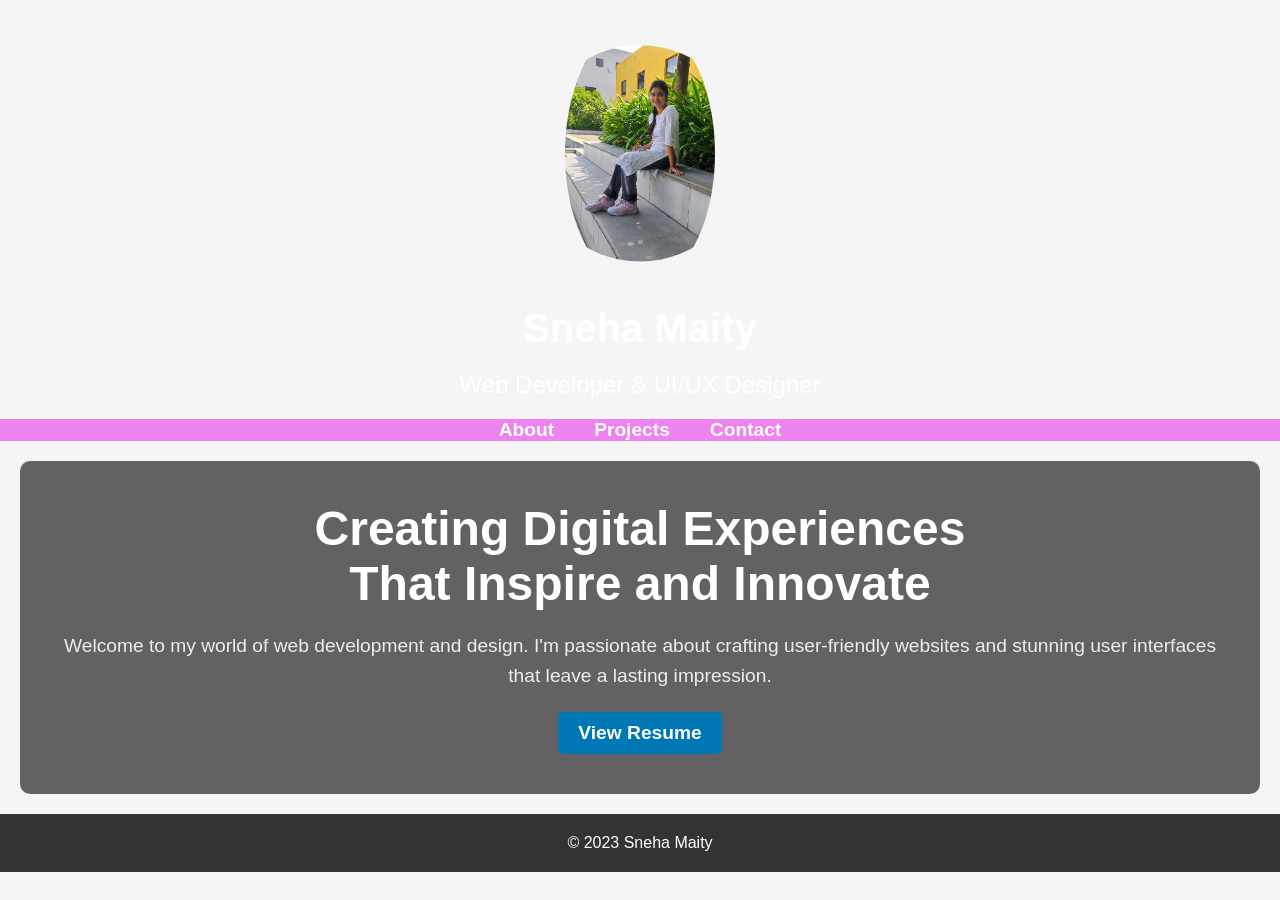
<file: index.html>
<!DOCTYPE html>
<html lang="en">
<head>
    <meta charset="UTF-8">
    <meta name="viewport" content="width=device-width, initial-scale=1.0">
    <title>Sneha Maity - Web Developer & UI/UX Designer</title>
    <link rel="stylesheet" href="style.css">
    <!-- Add a favicon -->
    <link rel="icon" type="image/png" href="favicon.png">
</head>
<body>
    <header class="header">
        <div class="header-content">
            <img src="./images/sneha_img.jpg" alt="Sneha Maity" class="header-image">
            <h1 class="header-title">Sneha Maity</h1>
            <p class="header-subtitle">Web Developer & UI/UX Designer</p>
        </div>
    </header>

    <nav class="navigation">
        <ul class="nav-list">
            <li class="nav-item"><a href="./contents/about.html">About</a></li>
            <li class="nav-item"><a href="./contents/projects.html">Projects</a></li>
            <li class="nav-item"><a href="./contents/contacts.html">Contact</a></li>
        </ul>
    </nav>

    <main class="main-content">
        <section class="hero-section">
            <h2 class="hero-title">Creating Digital Experiences<br>That Inspire and Innovate</h2>
            <p class="hero-description">Welcome to my world of web development and design. I'm passionate about crafting user-friendly websites and stunning user interfaces that leave a lasting impression.</p>
            <a href="./contents/SnehaResume.pdf" class="hero-button">View Resume</a>
        </section>
    </main>

    <footer class="footer">
        <script src="script.js"></script>
        &copy; 2023 Sneha Maity
    </footer>
</body>
</html>
</file>
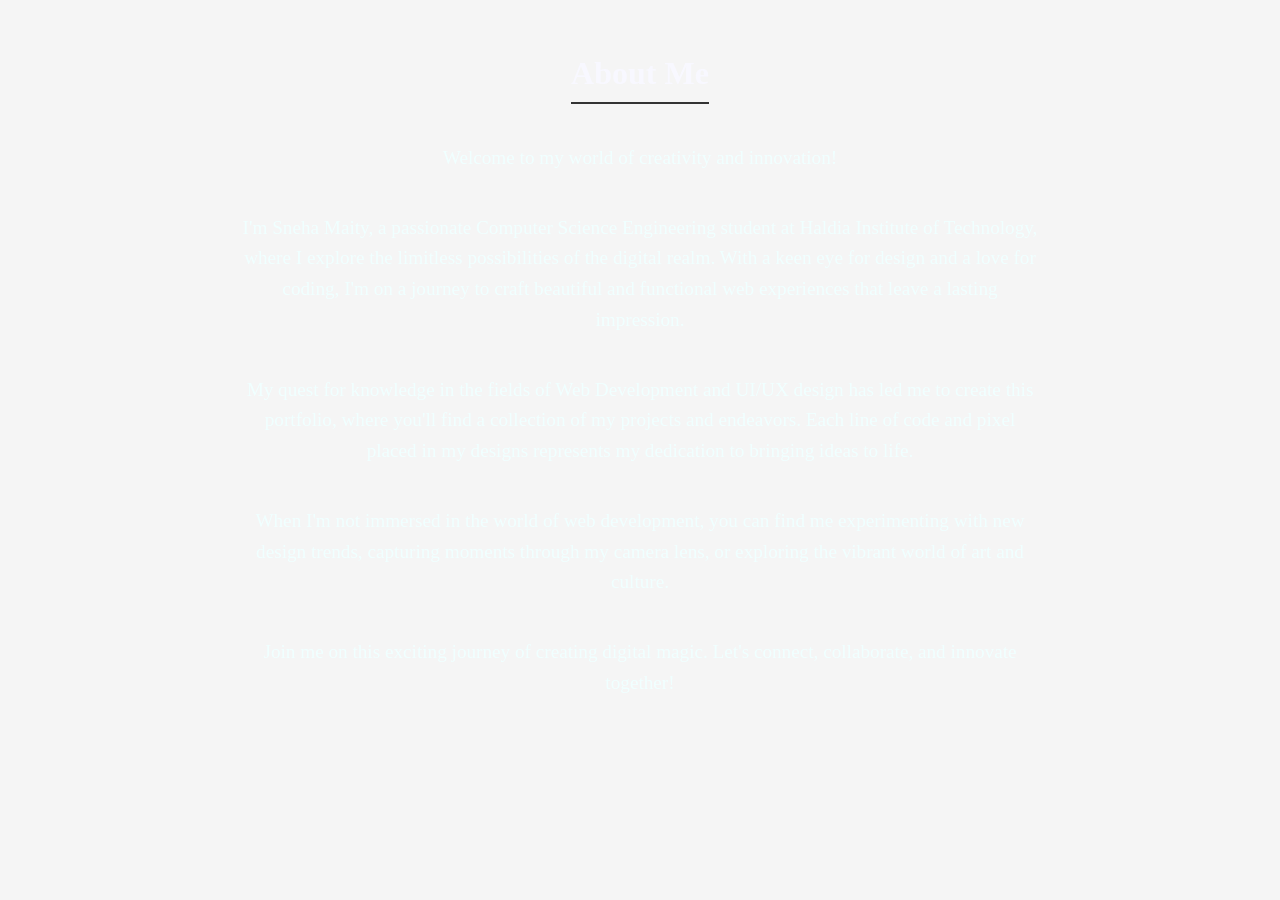
<file: contents/about.html>
<!DOCTYPE html>
<html lang="en">
<head>
    <meta charset="UTF-8">
    <meta name="viewport" content="width=device-width, initial-scale=1.0">
    <title>About Me</title>
    <link rel="stylesheet" href="./contents.css/about.css">
</head>
<body>
    <h2>About Me</h2>
    <p>Welcome to my world of creativity and innovation!</p>
    <p>I'm Sneha Maity, a passionate Computer Science Engineering student at Haldia Institute of Technology, where I explore the limitless possibilities of the digital realm. With a keen eye for design and a love for coding, I'm on a journey to craft beautiful and functional web experiences that leave a lasting impression.</p>
    <p>My quest for knowledge in the fields of Web Development and UI/UX design has led me to create this portfolio, where you'll find a collection of my projects and endeavors. Each line of code and pixel placed in my designs represents my dedication to bringing ideas to life.</p>
    <p>When I'm not immersed in the world of web development, you can find me experimenting with new design trends, capturing moments through my camera lens, or exploring the vibrant world of art and culture.</p>
    <p>Join me on this exciting journey of creating digital magic. Let's connect, collaborate, and innovate together!</p>
</body>
</html>
</file>
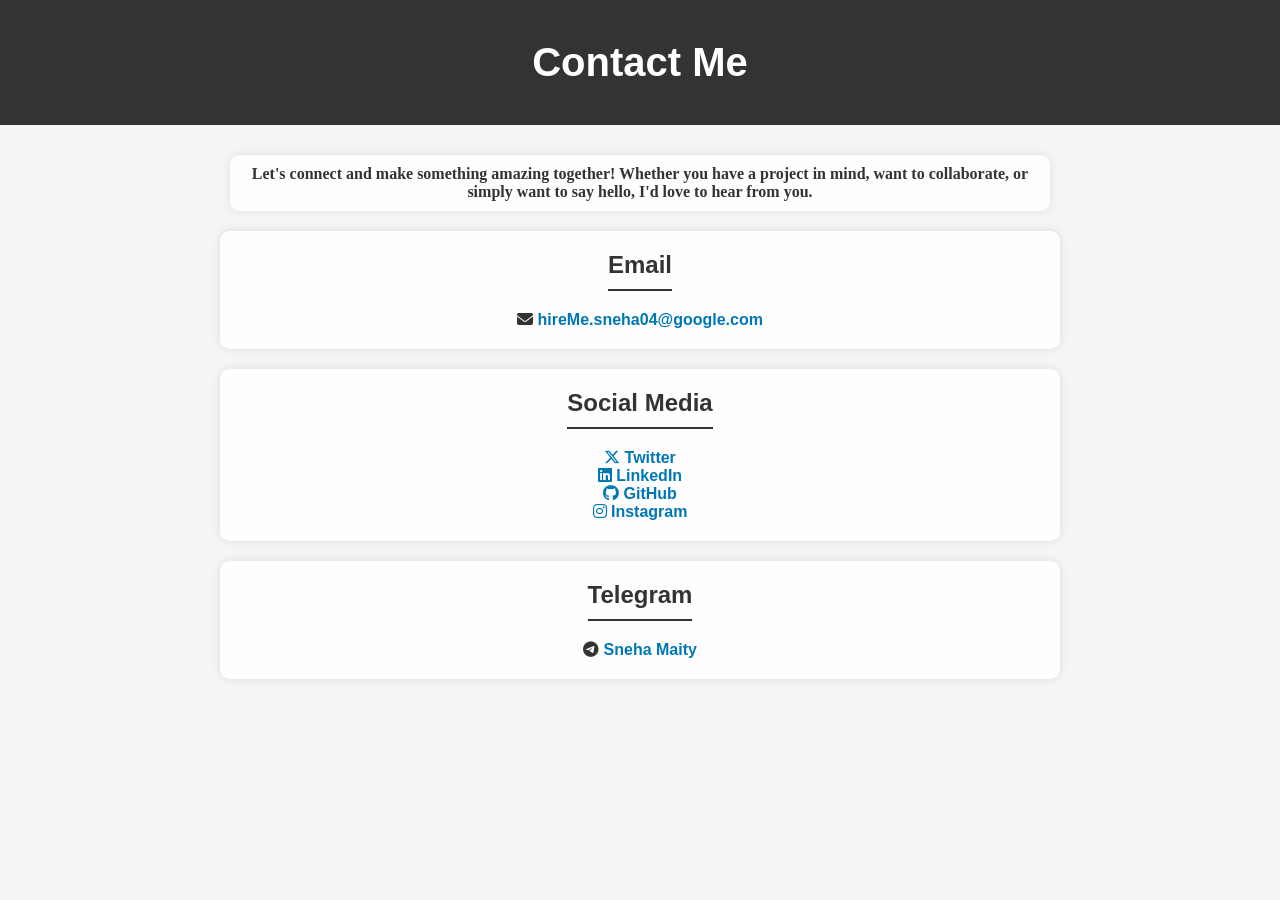
<file: contents/contacts.html>
<!DOCTYPE html>
<html lang="en">
<head>
    <meta charset="UTF-8">
    <meta name="viewport" content="width=device-width, initial-scale=1.0">
    <title>Contact Me</title>
    <link rel="stylesheet" href="./contents.css/contacts.css">
    <!-- Include Font Awesome CSS for icons -->
    <link rel="stylesheet" href="https://cdnjs.cloudflare.com/ajax/libs/font-awesome/6.4.2/css/all.min.css">
</head>
<body>
    <header class="header">
        <h1>Contact Me</h1>
    </header>

    <main class="main-content">
        <p class="bluh">Let's connect and make something amazing together! Whether you have a project in mind, want to collaborate, or simply want to say hello, I'd love to hear from you.</p>
        <div class="contact-info">
            <h3>Email</h3>
            <p><i class="fas fa-envelope"></i> <a href="mailto:hireMe.sneha04@google.com">hireMe.sneha04@google.com</a></p>
        </div>

        <div class="contact-info">
            <h3>Social Media</h3>
            <p>
                <a href="https://x.com/meSneha29?t=xmi_FuYY4hE346uR3BJAdQ&s=09" target="_blank"><i class="fab fa-x-twitter"></i> Twitter</a><br>
                <a href="https://www.linkedin.com/in/sneha-maity-687919294?utm_source=share&utm_campaign=share_via&utm_content=profile&utm_medium=android_app" target="_blank"><i class="fab fa-linkedin"></i> LinkedIn</a><br>
                <a href="https://github.com/SnehaM2902" target="_blank"><i class="fab fa-github"></i> GitHub</a><br>
                <a href="https://instagram.com/sneha_maity29?igshid=MzRlODBiNWFlZA==" target="_blank"><i class="fab fa-instagram"></i> Instagram</a>
            </p>
        </div>

        <div class="contact-info">
            <h3>Telegram</h3>
            <p><i class="fab fa-telegram"></i> <a href="https://t.me/SnehaM29" target="_blank">Sneha Maity</a></p>
        </div>
    </main>
</body>
</html>
</file>
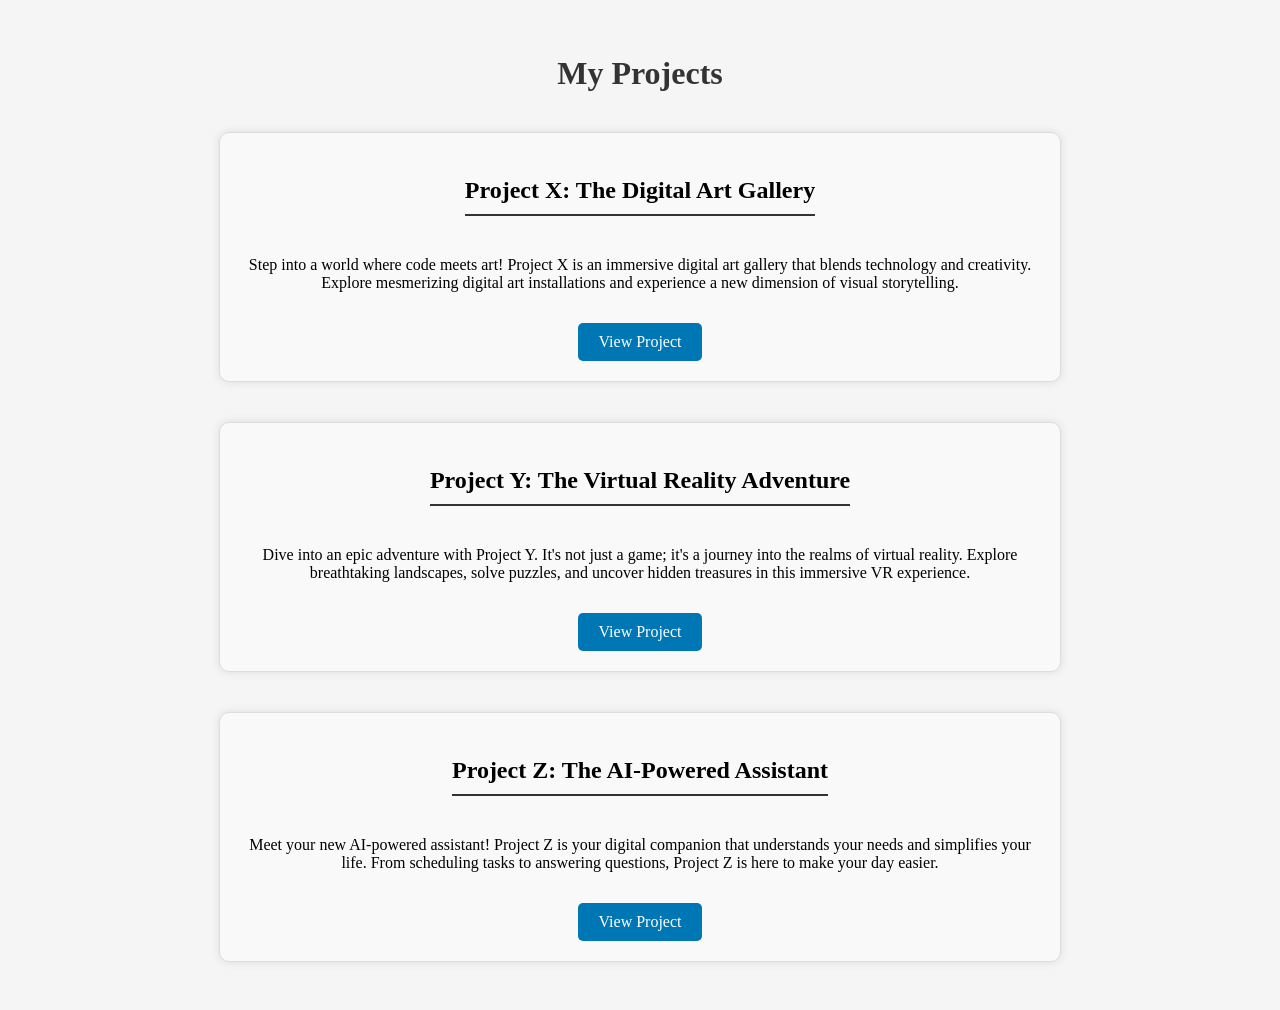
<file: contents/projects.html>
<!DOCTYPE html>
<html lang="en">
<head>
    <meta charset="UTF-8">
    <meta name="viewport" content="width=device-width, initial-scale=1.0">
    <title>Projects</title>
    <link rel="stylesheet" href="./contents.css/projects.css">
</head>
<body>
    <h2>My Projects</h2>

    <div class="project">
        <h3>Project X: The Digital Art Gallery</h3>
        <p>Step into a world where code meets art! Project X is an immersive digital art gallery that blends technology and creativity. Explore mesmerizing digital art installations and experience a new dimension of visual storytelling.</p>
        <a href="#" class="project-link">View Project</a>
    </div>

    <div class="project">
        <h3>Project Y: The Virtual Reality Adventure</h3>
        <p>Dive into an epic adventure with Project Y. It's not just a game; it's a journey into the realms of virtual reality. Explore breathtaking landscapes, solve puzzles, and uncover hidden treasures in this immersive VR experience.</p>
        <a href="#" class="project-link">View Project</a>
    </div>

    <div class="project">
        <h3>Project Z: The AI-Powered Assistant</h3>
        <p>Meet your new AI-powered assistant! Project Z is your digital companion that understands your needs and simplifies your life. From scheduling tasks to answering questions, Project Z is here to make your day easier.</p>
        <a href="#" class="project-link">View Project</a>
    </div>
</body>
</html>
</file>
<file: style.css>
/* Styles for the entire site */

/* Reset some default styles */
body, h1, h2, h3, p, ul, li {
    margin: 0;
    padding: 0;
}

/* Define fonts and colors */
body {
    font-family: Arial, sans-serif;
    background-color: #f5f5f5; /* Set a default background color */
    color: #333;
}

/* Header styles */
.header {
    background-image: url(''); /* Replace with your header background image */
    background-size: cover;
    background-position: center;
    text-align: center;
    color: #fff;
    padding: 20px 0; /* Adjust the padding as needed */
}

.header-content {
    max-width: 800px;
    margin: 0 auto;
}

.header-title {
    font-size: 2.5rem;
    margin-bottom: 20px;
}

.header-subtitle {
    font-size: 1.5rem;
}

/* Navigation styles */
.navigation {
    background-color: violet;
}

.nav-list {
    list-style-type: none;
    padding: 0;
    display: flex;
    justify-content: center;
}

.nav-item {
    margin: 0 20px;
}

.nav-item a {
    text-decoration: none;
    color: #fff;
    font-weight: bold;
    font-size: 1.2rem;
}

/* Main content styles */
.main-content {
    padding: 20px;
    text-align: center;
}

/* Hero section styles */
.hero-section {
    background-color: rgba(0, 0, 0, 0.6);
    padding: 40px;
    border-radius: 10px;
}

.hero-title {
    font-size: 3rem;
    margin-bottom: 20px;
    color: #fff;
}

.hero-description {
    font-size: 1.2rem;
    line-height: 1.6;
    margin-bottom: 20px;
    color: #eee;
}

.hero-button {
    display: inline-block;
    padding: 10px 20px;
    background-color: #0077b5;
    color: #fff;
    text-decoration: none;
    border-radius: 5px;
    font-weight: bold;
    font-size: 1.2rem;
    transition: background-color 0.3s ease-in-out;
}

.hero-button:hover {
    background-color: #00548f;
}

/* Footer styles */
.footer {
    background-color: #333;
    color: #fff;
    text-align: center;
    padding: 20px;
}

/* Add styles for the header image */
.header-image {
    max-width: 150px; /* Set the maximum width */
    height: auto;
    border-radius: 50%; /* Make the image circular */
    margin-bottom: 15px;
    clip-path: circle(50% at center); /* Apply a circular clip path */
}

/* Set background image for the Home Page */
body {
    background-image: url('https://images.unsplash.com/photo-1531297484001-80022131f5a1?ixlib=rb-4.0.3&ixid=M3wxMjA3fDB8MHxwaG90by1wYWdlfHx8fGVufDB8fHx8fA%3D%3D&auto=format&fit=crop&w=2020&q=80'); /* Replace with your image path */
    background-size: cover;
    background-position: center;
    background-repeat: no-repeat;
}
</file>
<file: contents/contents.css/about.css>
/* Styles for the About page */

/* Center-align the content */
body {
    display: flex;
    flex-direction: column;
    align-items: center;
    text-align: center;
    padding: 20px;
    background-color: #f5f5f5;
}

h2 {
    font-size: 2rem;
    margin-bottom: 20px;
    color: #F8F8FF;
}

p {
    font-size: 1.2rem;
    line-height: 1.6;
    max-width: 800px;
    color: #F0FFfF;
    margin-bottom: 20px;
}

/* Stylish container for the "About Me" section */
.about-container {
    background-color: #fff;
    padding: 20px;
    border-radius: 10px;
    box-shadow: 0px 0px 10px rgba(0, 0, 0, 0.1);
    margin: 20px;
}

/* Add a subtle animation */
.about-container {
    animation: fadeIn 1s ease-in-out;
}

/* Keyframes for the animation */
@keyframes fadeIn {
    0% {
        opacity: 0;
        transform: translateY(20px);
    }
    100% {
        opacity: 1;
        transform: translateY(0);
    }
}

/* Add a stylish border to headings */
h2 {
    border-bottom: 2px solid #333;
    padding-bottom: 10px;
    display: inline-block;
}

/* Style links within the content */
a {
    color: #0077b5;
    text-decoration: none;
    transition: color 0.3s ease-in-out;
}

a:hover {
    color: #00548f;
}

/* Add a subtle shadow to images */
img {
    box-shadow: 0px 4px 6px rgba(0, 0, 0, 0.1);
    border-radius: 50%;
}

/* Customize the background color of the container */
.about-container {
    background-color: #f9f9f9;
}

/* Add a border to the container */
.about-container {
    border: 1px solid #ddd;
}

/* Add more styles as needed for your About page */
/* Set background image for the About Me page */
body {
    background-image: url('https://images.unsplash.com/photo-1480506132288-68f7705954bd?ixlib=rb-4.0.3&ixid=M3wxMjA3fDB8MHxwaG90by1wYWdlfHx8fGVufDB8fHx8fA%3D%3D&auto=format&fit=crop&w=1840&q=80'); /* Adjust the path */
    background-size: cover;
    background-position: center;
    background-repeat: no-repeat;
}
</file>
<file: contents/contents.css/contacts.css>
/* Styles for the Contacts page */

/* Reset some default styles */
body, h1, h2, h3, p, ul, li {
    margin: 0;
    padding: 0;
}

/* Define fonts and colors */
body {
    font-family: Arial, sans-serif;
    background-color: #f5f5f5;
    color: #333;
    /* Set the relative background image */
    background-image: url('https://images.unsplash.com/photo-1519389950473-47ba0277781c?ixlib=rb-4.0.3&ixid=M3wxMjA3fDB8MHxwaG90by1wYWdlfHx8fGVufDB8fHx8fA%3D%3D&auto=format&fit=crop&w=2070&q=80'); /* Adjust the path */
    background-size: cover;
    background-position: center;
    background-repeat: no-repeat;
}

/* Header styles */
.header {
    background-color: #333;
    color: #fff;
    text-align: center;
    padding: 40px 0;
}

.header h1 {
    font-size: 2.5rem;
}

/* Main content styles */
.main-content {
    padding: 20px;
    text-align: center;
}

.bluh {
    background-color: rgba(255, 255, 255, 0.9);
    padding: 10px;
    border-radius: 10px;
    box-shadow: 0px 0px 10px rgba(0, 0, 0, 0.1);
    margin: 10px auto;
    max-width: 800px;
    font-family: Copperplate, Papyrus, fantasy;
    font-weight: bold;
}

/* Stylish container for contact information */
.contact-info {
    background-color: rgba(255, 255, 255, 0.9); /* Add a semi-transparent background color */
    padding: 20px;
    border-radius: 10px;
    box-shadow: 0px 0px 10px rgba(0, 0, 0, 0.1);
    margin: 20px auto;
    max-width: 800px;
    display: flex;
    flex-direction: column; /* Align items vertically */
    align-items: center; /* Center items horizontally */
}

/* Add a subtle animation */
.contact-info {
    animation: fadeIn 1s ease-in-out;
}

/* Keyframes for the animation */
@keyframes fadeIn {
    0% {
        opacity: 0;
        transform: translateY(20px);
    }
    100% {
        opacity: 1;
        transform: translateY(0);
    }
}

/* Style contact headings */
.contact-info h3 {
    border-bottom: 2px solid #333;
    padding-bottom: 10px;
    font-size: 1.5rem;
    margin-bottom: 20px; /* Add margin below headings */
}

/* Style contact links */
.contact-info a {
    color: #0077b5;
    text-decoration: none;
    font-weight: bold;
    margin: 10px 0; /* Add margin between social media icons */
}

.contact-info a:hover {
    color: #00548f;
}
</file>
<file: contents/contents.css/projects.css>
/* Styles for the Projects page */

/* Center-align the content */
body {
    display: flex;
    flex-direction: column;
    align-items: center;
    text-align: center;
    padding: 20px;
    background-color: #f5f5f5;
}

h2 {
    font-size: 2rem;
    margin-bottom: 20px;
    color: #333;
}

/* Stylish container for projects */
.project {
    background-color: #fff;
    padding: 20px;
    border-radius: 10px;
    box-shadow: 0px 0px 10px rgba(0, 0, 0, 0.1);
    margin: 20px;
    max-width: 800px;
}

/* Add a subtle animation */
.project {
    animation: fadeIn 1s ease-in-out;
}

/* Keyframes for the animation */
@keyframes fadeIn {
    0% {
        opacity: 0;
        transform: translateY(20px);
    }
    100% {
        opacity: 1;
        transform: translateY(0);
    }
}

/* Add a border to headings */
h3 {
    border-bottom: 2px solid #333;
    padding-bottom: 10px;
    display: inline-block;
    font-size: 1.5rem;
}

/* Style project links */
.project-link {
    display: inline-block;
    margin-top: 15px;
    padding: 10px 20px;
    background-color: #0077b5;
    color: #fff;
    text-decoration: none;
    border-radius: 5px;
    transition: background-color 0.3s ease-in-out;
}

.project-link:hover {
    background-color: #00548f;
}

/* Customize the background color of the container */
.project {
    background-color: #f9f9f9;
}

/* Add a border to the container */
.project {
    border: 1px solid #ddd;
}

/* Add more styles as needed for your Projects page */
/* Set background image for the My Projects page */
body {
    background-image: url('https://images.unsplash.com/photo-1461749280684-dccba630e2f6?ixlib=rb-4.0.3&ixid=M3wxMjA3fDB8MHxwaG90by1wYWdlfHx8fGVufDB8fHx8fA%3D%3D&auto=format&fit=crop&w=2069&q=80'); /* Adjust the path */
    background-size: cover;
    background-position: center;
    background-repeat: no-repeat;
}
</file>
